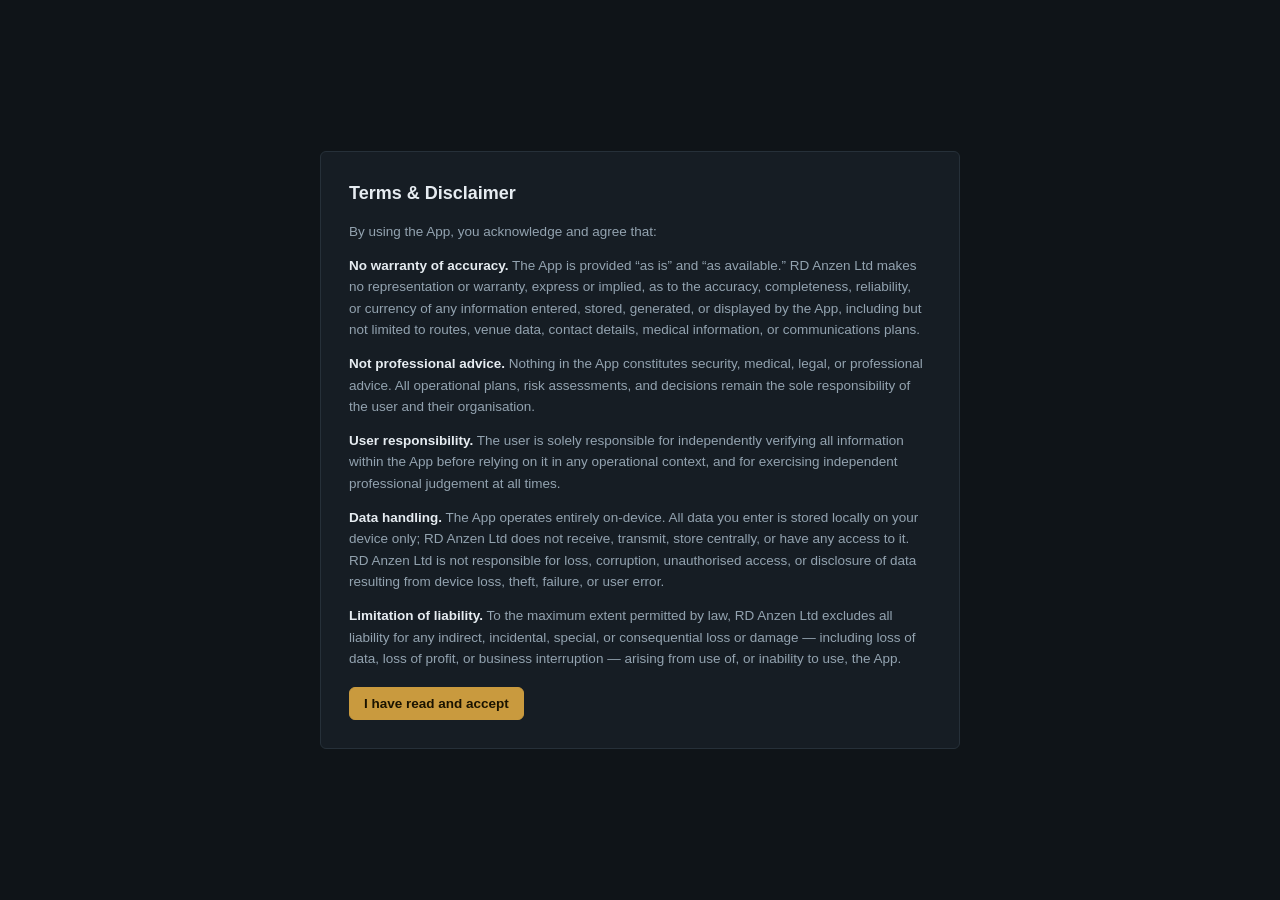
<file: index.html>
<!DOCTYPE html>
<html lang="en">
<head>
<meta charset="UTF-8">
<meta name="viewport" content="width=device-width, initial-scale=1.0">
<title>Close Protection Ops</title>
<link rel="stylesheet" href="css/style.css">

<link rel="manifest" href="manifest.json">
<meta name="theme-color" content="#0f1418">

<link rel="icon" type="image/png" sizes="32x32" href="icons/favicon-32.png">
<link rel="icon" type="image/png" sizes="16x16" href="icons/favicon-16.png">
<link rel="apple-touch-icon" href="icons/apple-touch-icon.png">

<meta name="mobile-web-app-capable" content="yes">
<meta name="apple-mobile-web-app-capable" content="yes">
<meta name="apple-mobile-web-app-status-bar-style" content="black-translucent">
<meta name="apple-mobile-web-app-title" content="CP Ops">
</head>
<body>
<div id="appShell">
  <header id="appHeader">
    <div class="brand">
      <span class="brand-mark"><img src="icons/icon-192.png" alt="Detail Ops"></span>
      <span class="brand-title">Close Protection Ops</span>
      <span class="current-op-label" id="currentOpLabel"></span>
    </div>
    <div class="header-actions">
      <button id="exportBtn" class="btn">Export Data</button>
      <button id="importBtn" class="btn">Import Data</button>
      <input type="file" id="importInput" accept="application/json" hidden>
    </div>
  </header>
  <div class="layout">
    <nav id="sidebar" class="sidebar"></nav>
    <main id="content" class="content"></main>
  </div>
  <footer id="appFooter">Close Protection Ops &mdash; built by RD Anzen Ltd</footer>
</div>

<script src="js/storage.js"></script>
<script src="js/ui.js"></script>
<script src="js/disclaimer.js"></script>
<script src="js/lock.js"></script>
<script src="js/share.js"></script>
<script src="js/segments/dashboard.js"></script>
<script src="js/segments/team.js"></script>
<script src="js/segments/medical.js"></script>
<script src="js/segments/routes.js"></script>
<script src="js/segments/advance.js"></script>
<script src="js/segments/eventSecurity.js"></script>
<script src="js/segments/documents.js"></script>
<script src="js/segments/rst.js"></script>
<script src="js/segments/actionsOn.js"></script>
<script src="js/segments/threatZones.js"></script>
<script src="js/segments/travelDocs.js"></script>
<script src="js/segments/uklaws.js"></script>
<script src="js/segments/admin.js"></script>
<script src="js/segments/exportDoc.js"></script>
<script src="js/app.js"></script>
</body>
</html>
</file>
<file: css/style.css>
:root {
  --bg: #0f1418;
  --panel: #161d24;
  --panel-border: #263039;
  --text: #e6ecf1;
  --text-dim: #93a3b0;
  --accent: #c99a3e;
  --accent-dim: #8a6a2a;
  --danger: #c0392b;
  --danger-dim: #7a2820;
  --green: #3d8b5f;
  --amber: #c99a3e;
  --orange: #c07a2b;
  --red: #c0392b;
  --radius: 6px;
}

* { box-sizing: border-box; }

html, body {
  margin: 0;
  padding: 0;
  background: var(--bg);
  color: var(--text);
  font-family: -apple-system, BlinkMacSystemFont, "Segoe UI", Roboto, Helvetica, Arial, sans-serif;
  font-size: 15px;
  line-height: 1.5;
}

#appShell {
  min-height: 100vh;
  display: flex;
  flex-direction: column;
}

#appHeader {
  display: flex;
  align-items: center;
  justify-content: space-between;
  padding: 10px 20px;
  background: #10151a;
  border-bottom: 1px solid var(--panel-border);
  position: sticky;
  top: 0;
  z-index: 10;
}

.brand { display: flex; align-items: center; gap: 10px; }

.brand-mark {
  display: flex;
  align-items: center;
}

.brand-mark img {
  width: 32px;
  height: 32px;
  border-radius: var(--radius);
  object-fit: cover;
}

.brand-title { font-weight: 600; letter-spacing: 0.3px; }

.current-op-label {
  background: #1e2731;
  border: 1px solid var(--panel-border);
  color: var(--text-dim);
  padding: 3px 10px;
  border-radius: 20px;
  font-size: 12px;
}

.header-actions { display: flex; gap: 8px; }

.layout {
  display: flex;
  flex: 1;
  min-height: 0;
}

#appFooter {
  text-align: center;
  padding: 8px;
  font-size: 11.5px;
  color: var(--text-dim);
  background: #10151a;
  border-top: 1px solid var(--panel-border);
}

.sidebar {
  width: 230px;
  flex-shrink: 0;
  background: #10151a;
  border-right: 1px solid var(--panel-border);
  padding: 12px 8px;
  display: flex;
  flex-direction: column;
  gap: 2px;
  overflow-y: auto;
}

.nav-link {
  display: flex;
  align-items: center;
  gap: 10px;
  padding: 9px 12px;
  border-radius: var(--radius);
  color: var(--text-dim);
  text-decoration: none;
  font-size: 14px;
}

.nav-link:hover { background: #1b232b; color: var(--text); }

.nav-link.active {
  background: var(--accent-dim);
  color: #fff;
}

.nav-icon { font-size: 16px; width: 20px; text-align: center; }

.content {
  flex: 1;
  overflow-y: auto;
  padding: 24px 32px 60px;
  max-width: 1000px;
}

h1 { font-size: 22px; margin: 0 0 16px; }
h2 { font-size: 16px; margin: 0 0 12px; color: var(--text); }
h3 { font-size: 15px; margin: 0 0 6px; }

.panel {
  background: var(--panel);
  border: 1px solid var(--panel-border);
  border-radius: var(--radius);
  padding: 18px 20px;
  margin-bottom: 20px;
}

.hint { color: var(--text-dim); font-size: 13px; margin: -8px 0 16px; }

.disclaimer {
  background: #221a0d;
  border: 1px solid var(--accent-dim);
  color: #e8d9b5;
  padding: 12px 16px;
  border-radius: var(--radius);
  font-size: 13.5px;
  margin-bottom: 18px;
}

/* Buttons */
.btn {
  background: #1e2731;
  color: var(--text);
  border: 1px solid var(--panel-border);
  padding: 8px 14px;
  border-radius: var(--radius);
  cursor: pointer;
  font-size: 13.5px;
}
.btn:hover { background: #26313c; }
.btn-primary { background: var(--accent); color: #1a1300; border-color: var(--accent); font-weight: 600; }
.btn-primary:hover { background: #dcae52; }
.btn-danger { background: var(--danger-dim); border-color: var(--danger); color: #fff; }
.btn-danger:hover { background: var(--danger); }
.btn-small { padding: 4px 9px; font-size: 12.5px; }

.segment-toolbar { margin-bottom: 14px; }

.search-bar { margin-bottom: 14px; }
.search-bar input {
  width: 100%;
  max-width: 360px;
  background: #0c1216;
  border: 1px solid var(--panel-border);
  color: var(--text);
  padding: 9px 12px;
  border-radius: var(--radius);
  font-size: 14px;
}
.search-bar input:focus { outline: none; border-color: var(--accent); }

/* Forms */
.crud-form, .profile-form {
  display: grid;
  grid-template-columns: repeat(auto-fit, minmax(220px, 1fr));
  gap: 12px 16px;
  background: #101820;
  border: 1px solid var(--panel-border);
  border-radius: var(--radius);
  padding: 16px;
  margin-bottom: 16px;
}

.field { display: flex; flex-direction: column; gap: 5px; font-size: 13px; color: var(--text-dim); }
.field textarea { grid-column: 1 / -1; }

.field input, .field select, .field textarea {
  background: #0c1216;
  border: 1px solid var(--panel-border);
  color: var(--text);
  padding: 8px 10px;
  border-radius: var(--radius);
  font-size: 14px;
  font-family: inherit;
}
.field input:focus, .field select:focus, .field textarea:focus {
  outline: none;
  border-color: var(--accent);
}

.form-actions {
  grid-column: 1 / -1;
  display: flex;
  align-items: center;
  gap: 10px;
}

.save-indicator { color: var(--green); font-size: 13px; }

/* Tables */
.table-wrap { overflow-x: auto; }
table { width: 100%; border-collapse: collapse; font-size: 13.5px; }
th, td { text-align: left; padding: 9px 10px; border-bottom: 1px solid var(--panel-border); vertical-align: top; }
th { color: var(--text-dim); font-weight: 600; font-size: 12.5px; text-transform: uppercase; letter-spacing: 0.4px; }
td.actions { white-space: nowrap; text-align: right; }
tr:hover td { background: #131b22; }

.empty-msg { color: var(--text-dim); font-style: italic; padding: 10px 0; }

/* Badges */
.badge {
  display: inline-block;
  padding: 2px 9px;
  border-radius: 20px;
  font-size: 12px;
  font-weight: 600;
  background: #2a333c;
  color: var(--text-dim);
}
.badge-low, .badge-done, .badge-yes, .badge-in-date { background: rgba(61,139,95,0.2); color: #6fcf97; }
.badge-medium, .badge-in-progress, .badge-day, .badge-expiring-soon { background: rgba(201,154,62,0.2); color: #e0b45c; }
.badge-high, .badge-night { background: rgba(192,122,43,0.2); color: #e2984f; }
.badge-extreme, .badge-critical, .badge-attack, .badge-no, .badge-expired { background: rgba(192,57,43,0.2); color: #e57368; }
.badge-primary { background: rgba(201,154,62,0.25); color: #e0b45c; }
.badge-alternate { background: #2a333c; color: var(--text-dim); }
.badge-pending { background: #2a333c; color: var(--text-dim); }

/* Checklist */
.checklist { list-style: none; margin: 0 0 12px; padding: 0; display: flex; flex-direction: column; gap: 4px; }
.checklist-item {
  display: flex;
  align-items: center;
  justify-content: space-between;
  padding: 7px 10px;
  border-radius: var(--radius);
  background: #101820;
}
.checklist-item label { display: flex; align-items: center; gap: 10px; font-size: 14px; }
.checklist-item input[type="checkbox"] { width: 16px; height: 16px; }

.inline-add-form { display: flex; gap: 8px; }
.inline-add-form input {
  flex: 1;
  background: #0c1216;
  border: 1px solid var(--panel-border);
  color: var(--text);
  padding: 8px 10px;
  border-radius: var(--radius);
}

/* Quick access grid (dashboard) */
.quick-grid {
  display: grid;
  grid-template-columns: repeat(auto-fill, minmax(200px, 1fr));
  gap: 12px;
}
.quick-card {
  display: block;
  background: #101820;
  border: 1px solid var(--panel-border);
  border-radius: var(--radius);
  padding: 14px 16px;
  text-decoration: none;
  color: var(--text);
}
.quick-card:hover { border-color: var(--accent); }
.quick-card h3 { margin: 0 0 4px; font-size: 14px; }
.quick-card p { margin: 0; color: var(--text-dim); font-size: 12.5px; }

/* Card view (Actions On) */
.card-grid {
  display: grid;
  grid-template-columns: repeat(auto-fill, minmax(280px, 1fr));
  gap: 14px;
}
.card {
  background: #101820;
  border: 1px solid var(--panel-border);
  border-radius: var(--radius);
  padding: 16px;
}
.card-head { display: flex; align-items: flex-start; justify-content: space-between; gap: 10px; margin-bottom: 10px; }
.card ol { margin: 0 0 10px; padding-left: 20px; }
.card ol li { margin-bottom: 5px; font-size: 13.5px; }
.card .notes { color: var(--text-dim); font-size: 13px; font-style: italic; }
.card-actions { display: flex; gap: 8px; margin-top: 10px; }

/* UK Laws accordion (and reused for other static reference content, e.g. MARCH/AVPU) */
.law-list, .ref-list { display: flex; flex-direction: column; gap: 8px; margin-bottom: 20px; }
.law-item, .ref-item {
  background: var(--panel);
  border: 1px solid var(--panel-border);
  border-radius: var(--radius);
  padding: 12px 16px;
}
.law-item summary, .ref-item summary { cursor: pointer; font-weight: 600; }
.law-item p, .ref-item p { margin: 10px 0 2px; color: var(--text-dim); font-size: 13.5px; }
.ref-item ol { margin: 8px 0 2px; padding-left: 20px; }
.ref-item ol li { margin-bottom: 6px; font-size: 13.5px; }
.ref-item ol li strong { color: var(--text); }

/* Lock / disclaimer full-screen overlays */
.lock-overlay {
  position: fixed;
  inset: 0;
  z-index: 9999;
  background: var(--bg);
  display: flex;
  align-items: center;
  justify-content: center;
  padding: 20px;
}

.lock-card {
  background: var(--panel);
  border: 1px solid var(--panel-border);
  border-radius: var(--radius);
  padding: 28px;
  width: 100%;
  max-width: 380px;
  text-align: center;
}

.lock-card.lock-card-wide { max-width: 640px; text-align: left; }

.lock-emblem img { width: 64px; height: 64px; border-radius: var(--radius); margin-bottom: 12px; }

.lock-card h2 { margin: 0 0 14px; font-size: 18px; }

.lock-card form { display: flex; flex-direction: column; gap: 12px; }

.lock-card input[type="password"], .lock-card input[type="text"] {
  background: #0c1216;
  border: 1px solid var(--panel-border);
  color: var(--text);
  padding: 12px;
  border-radius: var(--radius);
  font-size: 20px;
  text-align: center;
  letter-spacing: 4px;
}

.lock-card input[type="text"] { font-size: 15px; letter-spacing: normal; }

.lock-card a { display: inline-block; margin-top: 14px; color: var(--text-dim); font-size: 13px; }

.lock-error { color: #e57368; font-size: 13px; min-height: 16px; }

.lock-phrase {
  background: #0c1216;
  border: 1px solid var(--accent-dim);
  border-radius: var(--radius);
  padding: 16px;
  font-size: 17px;
  font-weight: 600;
  letter-spacing: 1px;
  color: var(--accent);
  margin-bottom: 14px;
  word-spacing: 8px;
}

.lock-ack { display: flex; align-items: center; gap: 8px; font-size: 13.5px; color: var(--text-dim); margin-bottom: 14px; text-align: left; }

.disclaimer-scroll {
  max-height: 50vh;
  overflow-y: auto;
  text-align: left;
  color: var(--text-dim);
  font-size: 13.5px;
  line-height: 1.6;
  padding-right: 6px;
  margin-bottom: 16px;
}
.disclaimer-scroll p { margin: 0 0 12px; }
.disclaimer-scroll strong { color: var(--text); }

/* Print */
@media print {
  #appHeader, #appFooter, .sidebar, .segment-toolbar, .btn, .crud-form, .profile-form, .inline-add-form { display: none !important; }
  body, #appShell, .layout, .content { background: #fff; color: #000; }
  .content { max-width: none; padding: 0; }
  .panel, .card { border: 1px solid #999; background: #fff; page-break-inside: avoid; }
  .badge { border: 1px solid #999; color: #000; background: #fff; }
  a[href]::after { content: ""; }
}

@media (max-width: 720px) {
  .layout { flex-direction: column; }
  .sidebar { width: 100%; flex-direction: row; flex-wrap: wrap; border-right: none; border-bottom: 1px solid var(--panel-border); }
  .content { padding: 18px; }
}
</file>
